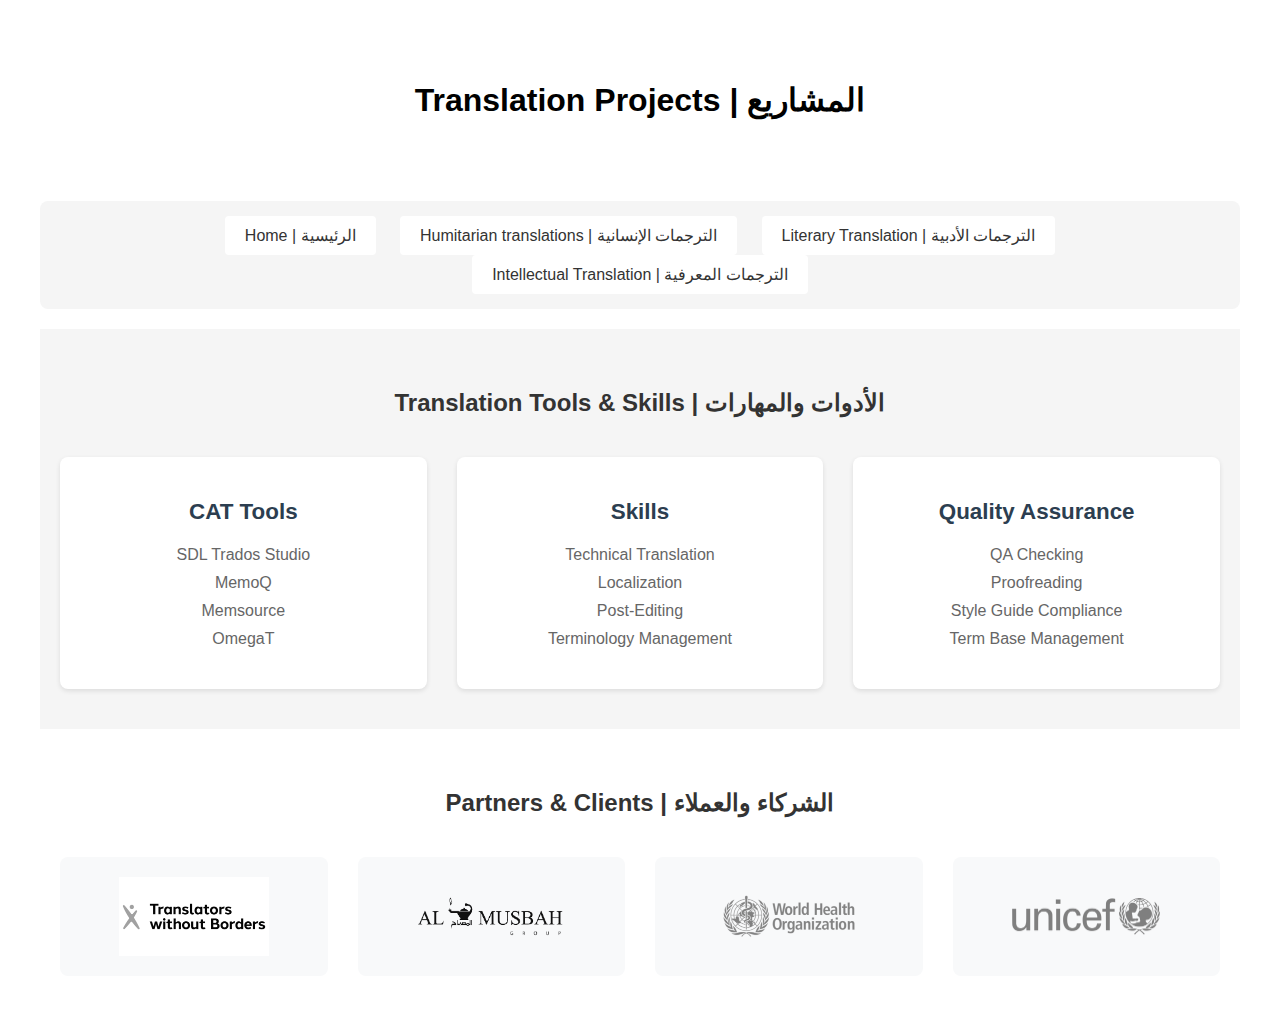
<file: index.html>
<!DOCTYPE html>
<html>
<head>
    <meta charset="UTF-8">
    <title>Translation Projects | المشاريع</title>
    <link rel="stylesheet" href="style.css">
</head>
<body>
    <div class="header">
        <h1>Translation Projects | المشاريع</h1>
    </div>

    <nav class="nav">
        <a href="index.html">Home | الرئيسية </a>
        <a href="Humitarian.html">Humitarian translations | الترجمات الإنسانية</a>
        <a href="literary.html">Literary Translation | الترجمات الأدبية</a>
        <a href="Intellectual.html">Intellectual Translation | الترجمات المعرفية</a>
    </nav>


    <!-- Skills & Tools Section -->
    <div class="skills-section">
        <h2>Translation Tools & Skills | الأدوات والمهارات</h2>
        <div class="tools-container">
            <div class="tool-card">
                <!-- <img src="img/cat-tools.jpg" alt="CAT Tools"> -->
                <h3>CAT Tools</h3>
                <ul>
                    <li>SDL Trados Studio</li>
                    <li>MemoQ</li>
                    <li>Memsource</li>
                    <li>OmegaT</li>
                </ul>
            </div>
            
            <div class="tool-card">
                <!-- <img src="img/skills.png" alt="Skills"> -->
                <h3>Skills</h3>
                <ul>
                    <li>Technical Translation</li>
                    <li>Localization</li>
                    <li>Post-Editing</li>
                    <li>Terminology Management</li>
                </ul>
            </div>

            <div class="tool-card">
                <!-- <img src="img/quality.png" alt="Quality Assurance"> -->
                <h3>Quality Assurance</h3>
                <ul>
                    <li>QA Checking</li>
                    <li>Proofreading</li>
                    <li>Style Guide Compliance</li>
                    <li>Term Base Management</li>
                </ul>
            </div>
        </div>
    </div>

    <!-- Partners Section -->
    <div class="partners-section">
        <h2>Partners & Clients | الشركاء والعملاء</h2>
        <div class="partners-grid">
            <div class="partner-logo">
                <img src="img/twb.png" alt="Partner 1">
            </div>
            <div class="partner-logo">
                <img src="img/musbah.png" alt="Partner 2">
            </div>
            <div class="partner-logo">
                <img src="img/who-2.png" alt="Partner 3">
            </div>
            <div class="partner-logo">
                <img src="img/unicef.png" alt="Partner 4">
            </div>
        </div>
    </div>
</body>
</html>
</file>
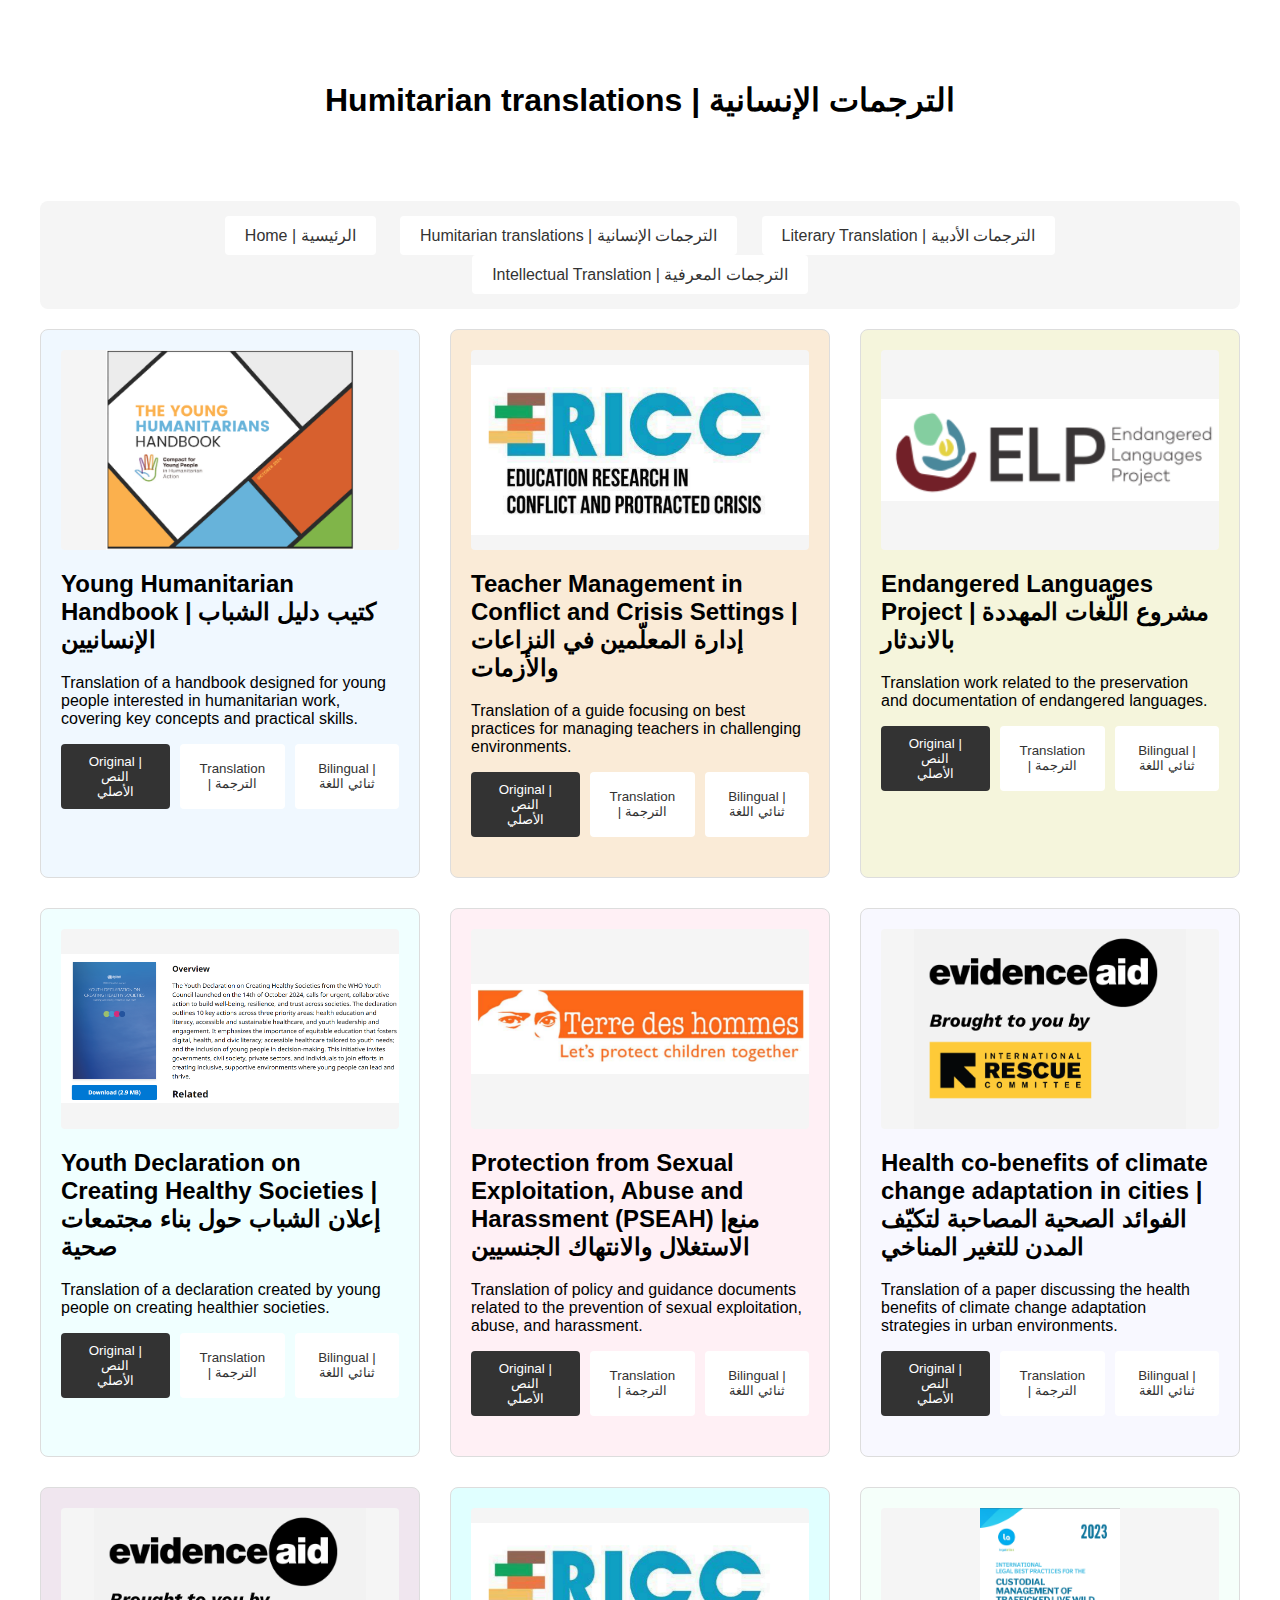
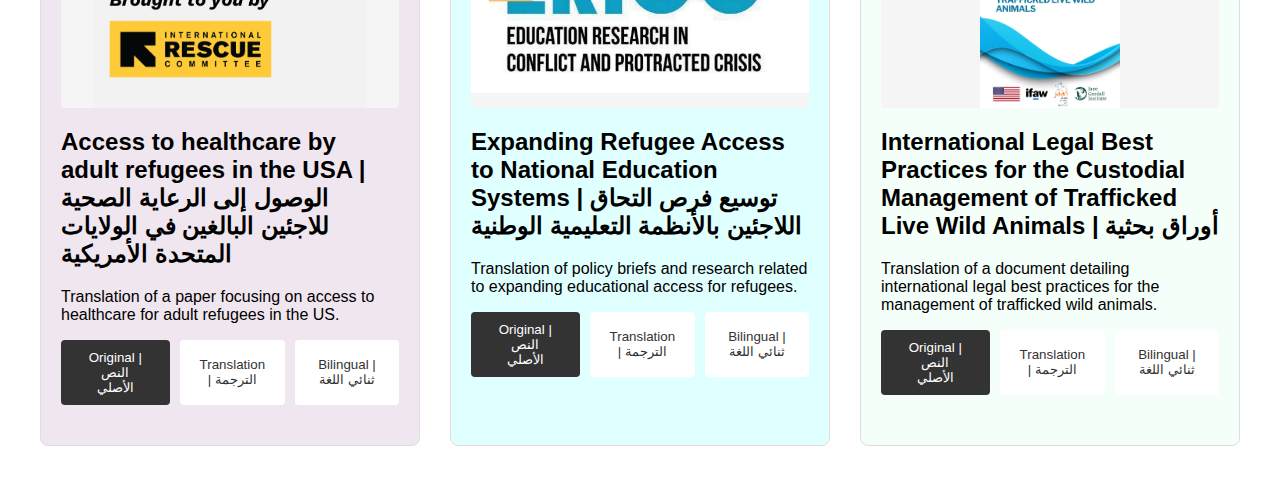
<file: Humitarian.html>
<!DOCTYPE html>
<html>
<head>
    <meta charset="UTF-8">
    <title>Humitarian translations | الترجمات الإنسانية</title>
    <link rel="stylesheet" href="style.css">
</head>
<body>
    <div class="header">
        <h1>Humitarian translations | الترجمات الإنسانية</h1>
    </div>

    <nav class="nav">
        <a href="index.html">Home | الرئيسية </a>
        <a href="Humitarian.html">Humitarian translations | الترجمات الإنسانية</a>
        <a href="literary.html">Literary Translation | الترجمات الأدبية</a>
        <a href="Intellectual.html">Intellectual Translation | الترجمات المعرفية</a>
    </nav>
    
    <!-- Project Cards -->
    <div class="projects-container">

        <!-- Project 1 -->
        <div class="project-card">
            <div class="project-header">
                <div class="project-image">
                   <img src="img/book.png" alt="Project 1 Image">
                </div>
                <div class="project-info">
                    <h2 class="project-title">Young Humanitarian Handbook | كتيب دليل الشباب الإنسانيين</h2>
                    <p>Translation of a handbook designed for young people interested in humanitarian work, covering key concepts and practical skills.</p>
                </div>
            </div>
            
            <div class="translation-tabs">
               <button class="tab active" onclick="window.open('https://drive.google.com/file/d/YOUR_ORIGINAL_FILE_ID_1/view?usp=sharing', '_blank')">Original | النص الأصلي</button>
               <button class="tab" onclick="window.open('https://drive.google.com/file/d/YOUR_TRANSLATION_FILE_ID_1/view?usp=sharing', '_blank')">Translation | الترجمة</button>
               <button class="tab" onclick="window.open('https://docs.google.com/document/d/1YSb-CkJrS8nGPD0redrLg1ZIjdRSQuIH/view?usp=sharing', '_blank')">Bilingual | ثنائي اللغة</button>
            </div>
        </div>

        <!-- Project 2 -->
        <div class="project-card">
            <div class="project-header">
                <div class="project-image">
                    <img src="img/eric.png" alt="Project 2 Image">
                </div>
                <div class="project-info">
                    <h2 class="project-title">Teacher Management in Conflict and Crisis Settings | إدارة المعلّمين في النزاعات والأزمات</h2>
                    <p>Translation of a guide focusing on best practices for managing teachers in challenging environments.</p>
                </div>
            </div>

            <div class="translation-tabs">
                <button class="tab active" onclick="window.open('https://drive.google.com/file/d/1ENMyIy4J-ijkgqwc4REczFoSX-yPrED0/view?usp=sharing', '_blank')">Original | النص الأصلي</button>
               <button class="tab" onclick="window.open('https://drive.google.com/file/d/15xM_IxhaQiTTHOTGgkAO22XZZrHTo4LS/view?usp=sharing', '_blank')">Translation | الترجمة</button>
               <button class="tab" onclick="window.open('https://drive.google.com/file/d/1n8NVIIZoK4oV-Nu4l_V3WTgb3vvhV7SE/view?usp=sharing', '_blank')">Bilingual | ثنائي اللغة</button>
            </div>
        </div>

        <!-- Project 3 -->
        <div class="project-card">
            <div class="project-header">
                <div class="project-image">
                    <img src="img/elp.png" alt="Project 3 Image">
                </div>
                <div class="project-info">
                    <h2 class="project-title">Endangered Languages Project | مشروع اللّغات المهددة بالاندثار </h2>
                     <p>Translation work related to the preservation and documentation of endangered languages.</p>
                </div>
            </div>
            
           <div class="translation-tabs">
                <button class="tab active" onclick="window.open('https://docs.google.com/spreadsheets/d/1Rs5QbKYGo0eUforuqqT_FUhMvLmlJpM0/view?usp=sharing', '_blank')">Original | النص الأصلي</button>
               <button class="tab" onclick="window.open('https://docs.google.com/spreadsheets/d/14IYA8taWAHykOFan7cczkL-5982_y_HI/view?usp=sharing', '_blank')">Translation | الترجمة</button>
               <button class="tab" onclick="window.open('https://docs.google.com/document/d/13wGnDY5m-crD1-AeOG6WFHMYoDUPjNBf/view?usp=sharing', '_blank')">Bilingual | ثنائي اللغة</button>
            </div>
        </div>

        <!-- Project 4 -->
        <div class="project-card">
            <div class="project-header">
                <div class="project-image">
                   <img src="img/who.png" alt="Project 4 Image">
                </div>
                <div class="project-info">
                    <h2 class="project-title">Youth Declaration on Creating Healthy Societies | إعلان الشباب حول بناء مجتمعات صحية</h2>
                    <p>Translation of a declaration created by young people on creating healthier societies.</p>
                </div>
            </div>

           <div class="translation-tabs">
               <button class="tab active" onclick="window.open('https://docs.google.com/document/d/1HbYbQPLv1_WJf1Zoh86Jq8bdCahzO9F9/edit?rtpof=true&tab=t.0', '_blank')">Original | النص الأصلي</button>
               <button class="tab" onclick="window.open('https://docs.google.com/document/d/13MWQfa0uHMGHxg4YUpQgPy1AL09l4QN-/edit?rtpof=true&tab=t.0', '_blank')">Translation | الترجمة</button>
               <button class="tab" onclick="window.open('https://docs.google.com/document/d/1NXMKULYAx6LcC8-axC9g4dU8xn76Bhcl/edit#heading=h.gjdgxs', '_blank')">Bilingual | ثنائي اللغة</button>
            </div>
        </div>
        
        <!-- Project 5 -->
        <div class="project-card">
            <div class="project-header">
                <div class="project-image">
                   <img src="img/PTC.png" alt="Project 5 Image">
                </div>
                <div class="project-info">
                    <h2 class="project-title">Protection from Sexual Exploitation, Abuse and Harassment (PSEAH) |منع الاستغلال والانتهاك الجنسيين  </h2>
                    <p>Translation of policy and guidance documents related to the prevention of sexual exploitation, abuse, and harassment.</p>
                </div>
            </div>
            
           <div class="translation-tabs">
                  <button class="tab active" onclick="window.open('https://drive.google.com/file/d/1AxScPtVKH-RlVZ8VVaxqNDJyI176w1gq/view?usp=sharing', '_blank')">Original | النص الأصلي</button>
                <button class="tab" onclick="window.open('https://drive.google.com/file/d/YOUR_TRANSLATION_FILE_ID_5/view?usp=sharing', '_blank')">Translation | الترجمة</button>
                 <button class="tab" onclick="window.open('https://docs.google.com/document/d/1wulFFUiHnQ88L92d_SSd4QWDRfgUqo8l/edit?usp=sharing&ouid=109220500611374292763&rtpof=true&sd=true', '_blank')">Bilingual | ثنائي اللغة</button>
            </div>
        </div>
        
        <!-- Project 6 -->
        <div class="project-card">
            <div class="project-header">
                <div class="project-image">
                    <img src="img/aid.png" alt="Project 6 Image">
                </div>
                <div class="project-info">
                    <h2 class="project-title"> Health co-benefits of climate change adaptation in cities | الفوائد الصحية المصاحبة لتكيّف المدن للتغير المناخي </h2>
                     <p>Translation of a paper discussing the health benefits of climate change adaptation strategies in urban environments.</p>
                </div>
            </div>

           <div class="translation-tabs">
               <button class="tab active" onclick="window.open('https://evidenceaid.org/resource/health-co-benefits-of-climate-change-adaptation-in-cities/', '_blank')">Original | النص الأصلي</button>
               <button class="tab" onclick="window.open('https://evidenceaid.org/resource/%d8%a7%d9%84%d9%81%d9%88%d8%a7%d8%a6%d8%af-%d8%a7%d9%84%d8%b5%d8%ad%d9%8a%d8%a9-%d8%a7%d9%84%d9%85%d8%b5%d8%a7%d8%ad%d8%a8%d8%a9-%d9%84%d8%aa%d9%83%d9%8a%d9%91%d9%81-%d8%a7%d9%84%d9%85%d8%af%d9%86/', '_blank')">Translation | الترجمة</button>
                <button class="tab" onclick="window.open('https://docs.google.com/document/d/1p2CvqGzSuUgGU2oqmEvNhH7wx86HMRem/edit?usp=sharing&ouid=109220500611374292763&rtpof=true&sd=true', '_blank')">Bilingual | ثنائي اللغة</button>
            </div>
        </div>

       <!-- Project 7 -->
        <div class="project-card">
            <div class="project-header">
                <div class="project-image">
                  <img src="img/aid.png" alt="Project 7 Image">
                </div>
                <div class="project-info">
                    <h2 class="project-title">Access to healthcare by adult refugees in the USA | الوصول إلى الرعاية الصحية للاجئين البالغين في الولايات المتحدة الأمريكية</h2>
                     <p>Translation of a paper focusing on access to healthcare for adult refugees in the US.</p>
                </div>
            </div>
            
             <div class="translation-tabs">
                <button class="tab active" onclick="window.open('https://evidenceaid.org/resource/health-co-benefits-of-climate-change-adaptation-in-cities/', '_blank')">Original | النص الأصلي</button>
                 <button class="tab" onclick="window.open('https://drive.google.com/file/d/1SOi-2dv3XR1vJ4nT9RsTxFsX-yIHLBnp/view?usp=sharing', '_blank')">Translation | الترجمة</button>
                 <button class="tab" onclick="window.open('https://docs.google.com/document/d/1p2CvqGzSuUgGU2oqmEvNhH7wx86HMRem/edit?usp=sharing&ouid=109220500611374292763&rtpof=true&sd=true', '_blank')">Bilingual | ثنائي اللغة</button>
            </div>
        </div>

         <!-- Project 8 -->
        <div class="project-card">
            <div class="project-header">
                <div class="project-image">
                   <img src="img/eric.png" alt="Project 8 Image">
              
                </div>
                <div class="project-info">
                    <h2 class="project-title">Expanding Refugee Access to National Education Systems | توسيع فرص التحاق اللاجئين بالأنظمة التعليمية الوطنية </h2>
                   <p>Translation of policy briefs and research related to expanding educational access for refugees.</p>
                </div>
            </div>

           <div class="translation-tabs">
                 <button class="tab active" onclick="window.open('https://figshare.com/articles/online_resource/ERICC_Policy_Brief_Expanding_Refugee_Access_to_National_Education_Systems_The_State_of_the_Evidence_on_Enabling_Factors_Constraints_and_Interventions/27047962?file=49248286', '_blank')">Original | النص الأصلي</button>
                <button class="tab" onclick="window.open('https://docs.google.com/document/d/1LItf4aTwmNaX3Mdvy6A9iUzYlPExk9Ao/edit?usp=drive_link&ouid=109220500611374292763&rtpof=true&sd=true', '_blank')">Translation | الترجمة</button>
                <button class="tab" onclick="window.open('https://docs.google.com/document/d/1dUthf95AK0CuEuBC6mltheJIPsPIWKbd/edit?usp=sharing&ouid=109220500611374292763&rtpof=true&sd=true', '_blank')">Bilingual | ثنائي اللغة</button>
            </div>
        </div>

        <!-- Project 9 -->
        <div class="project-card">
            <div class="project-header">
                <div class="project-image">
                   <img src="img/wilds.png" alt="Project 9 Image">
                </div>
                <div class="project-info">
                    <h2 class="project-title">International Legal Best Practices for the Custodial Management of Trafficked Live Wild Animals | أوراق بحثية</h2>
                    <p>Translation of a document detailing international legal best practices for the management of trafficked wild animals.</p>
                </div>
            </div>
            
           <div class="translation-tabs">
                 <button class="tab active" onclick="window.open('https://www.academia.edu/108209364/INTERNATIONAL_LEGAL_BEST_PRACTICES_FOR_THE_CUSTODIAL_MANAGEMENT_OF_TRAFFICKED_LIVE_WILD_ANIMALS', '_blank')">Original | النص الأصلي</button>
               <button class="tab" onclick="window.open('https://drive.google.com/file/d/YOUR_TRANSLATION_FILE_ID_9/view?usp=sharing', '_blank')">Translation | الترجمة</button>
                <button class="tab" onclick="window.open('https://docs.google.com/document/d/1tpuKg2qYv5tet5ixHfGiO1HBE1ZevFyv/edit?usp=drive_link&ouid=109220500611374292763&rtpof=true&sd=true', '_blank')">Bilingual | ثنائي اللغة</button>
            </div>
        </div>
    </div> <!-- End of projects-container -->


</body>
</html>
</file>
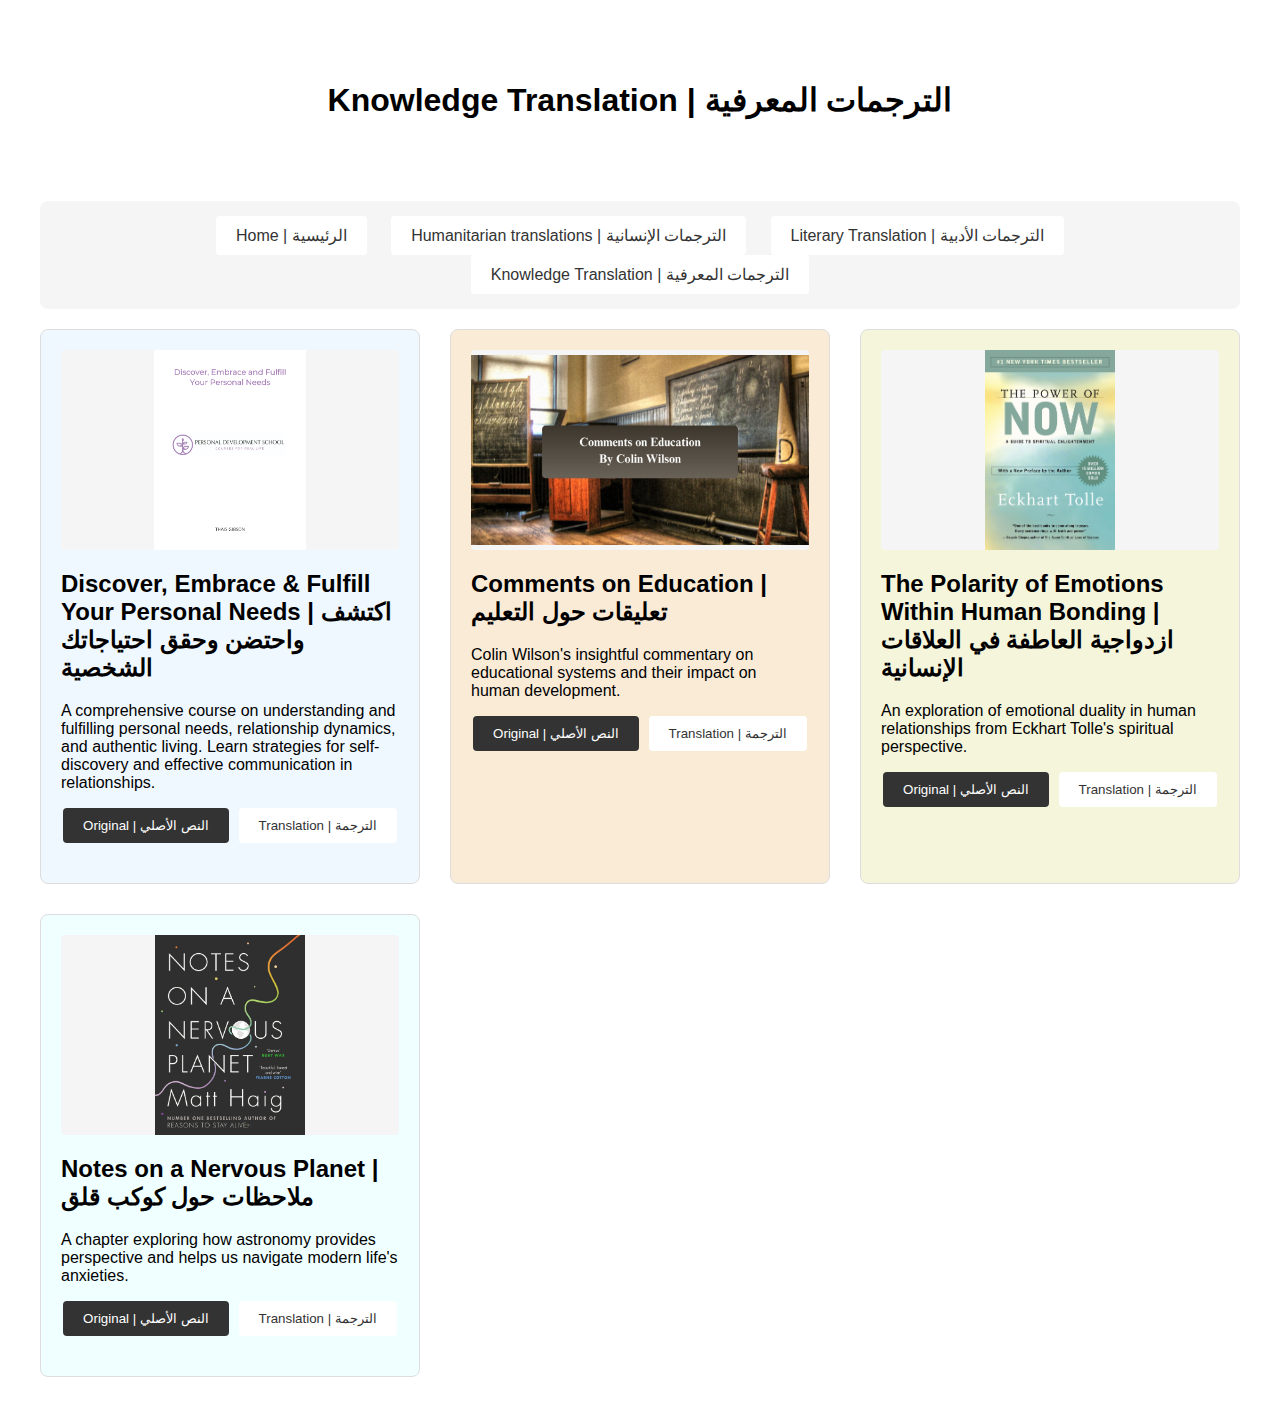
<file: Intellectual.html>
<!DOCTYPE html>
<html>
<head>
    <meta charset="UTF-8">
    <title>Knowledge Translation | الترجمات المعرفية</title>
    <link rel="stylesheet" href="style.css">
</head>
<body>
    <div class="header">
        <h1>Knowledge Translation | الترجمات المعرفية</h1>
    </div>

    <nav class="nav">
        <a href="index.html">Home | الرئيسية </a>
        <a href="Humitarian.html">Humanitarian translations | الترجمات الإنسانية</a>
        <a href="literary.html">Literary Translation | الترجمات الأدبية</a>
        <a href="intellectual.html">Knowledge Translation | الترجمات المعرفية</a>
    </nav>

    <div class="projects-container">
        <!-- Project 1 - Personal Development -->
        <div class="project-card">
            <div class="project-header">
                <div class="project-image">
                    <img src="img/pds.png" alt="Personal Development Course">
                </div>
                <div class="project-info">
                    <h2 class="project-title">Discover, Embrace & Fulfill Your Personal Needs | اكتشف واحتضن وحقق احتياجاتك الشخصية</h2>
                    <p>A comprehensive course on understanding and fulfilling personal needs, relationship dynamics, and authentic living. Learn strategies for self-discovery and effective communication in relationships.</p>
                </div>
            </div>
            <div class="translation-tabs">
                <button class="tab active" onclick="window.open('https://drive.google.com/file/d/1lwP1Hayc9GbG3A2sEVPOwnJEVSYm7G4-/view?usp=sharing', '_blank')">Original | النص الأصلي</button>
                <button class="tab" onclick="window.open('https://drive.google.com/drive/u/0/folders/1PRa6NNXS2VqMr8JdxcOnArjNT4_FJZYi', '_blank')">Translation | الترجمة</button>
            </div>
        </div>

        <!-- Project 2 - Colin Wilson -->
        <div class="project-card">
            <div class="project-header">
                <div class="project-image">
                    <img src="img/Co.jpg" alt="Comments on Education">
                </div>
                <div class="project-info">
                    <h2 class="project-title">Comments on Education | تعليقات حول التعليم</h2>
                    <p>Colin Wilson's insightful commentary on educational systems and their impact on human development.</p>
                </div>
            </div>
            <div class="translation-tabs">
                <button class="tab active" onclick="window.open('https://robertlenkiewicz.org/sites/default/files/e25_pdfs/Wilson%2C%20Colin%20EDU_Binder2_op-114.pdf', '_blank')">Original | النص الأصلي</button>
                <button class="tab" onclick="window.open('https://farawayadaydream.wordpress.com/2020/11/25/comments-on-education/', '_blank')">Translation | الترجمة</button>
            </div>
        </div>

        <!-- Project 3 - Eckhart Tolle -->
        <div class="project-card">
            <div class="project-header">
                <div class="project-image">
                    <img src="img/pon.jpg" alt="The Power of Now">
                </div>
                <div class="project-info">
                    <h2 class="project-title">The Polarity of Emotions Within Human Bonding | ازدواجية العاطفة في العلاقات الإنسانية</h2>
                    <p>An exploration of emotional duality in human relationships from Eckhart Tolle's spiritual perspective.</p>
                </div>
            </div>
            <div class="translation-tabs">
                <button class="tab active" onclick="window.open('https://www.goodreads.com/book/show/6708.The_Power_of_Now', '_blank')">Original | النص الأصلي</button>
                <button class="tab" onclick="window.open('https://farawayadaydream.wordpress.com/2022/06/18/the-polarity-of-emotions-within-human-bonding/', '_blank')">Translation | الترجمة</button>
            </div>
        </div>

        <!-- Project 4 - Matt Haig -->
        <div class="project-card">
            <div class="project-header">
                <div class="project-image">
                    <img src="img/non.jpg" alt="Notes on a Nervous Planet">
                </div>
                <div class="project-info">
                    <h2 class="project-title">Notes on a Nervous Planet | ملاحظات حول كوكب قلق</h2>
                    <p>A chapter exploring how astronomy provides perspective and helps us navigate modern life's anxieties.</p>
                </div>
            </div>
            <div class="translation-tabs">
                <button class="tab active" onclick="window.open('https://www.goodreads.com/book/show/40404801-notes-on-a-nervous-planet', '_blank')">Original | النص الأصلي</button>
                <button class="tab" onclick="window.open('https://farawayadaydream.wordpress.com/2019/08/31/how-astronomy-helps-us-in-our-lives/', '_blank')">Translation | الترجمة</button>
            </div>
        </div>
    </div>

    <script>
        // Copy the showContent function from index.html
    </script>
</body>
</html>
</file>
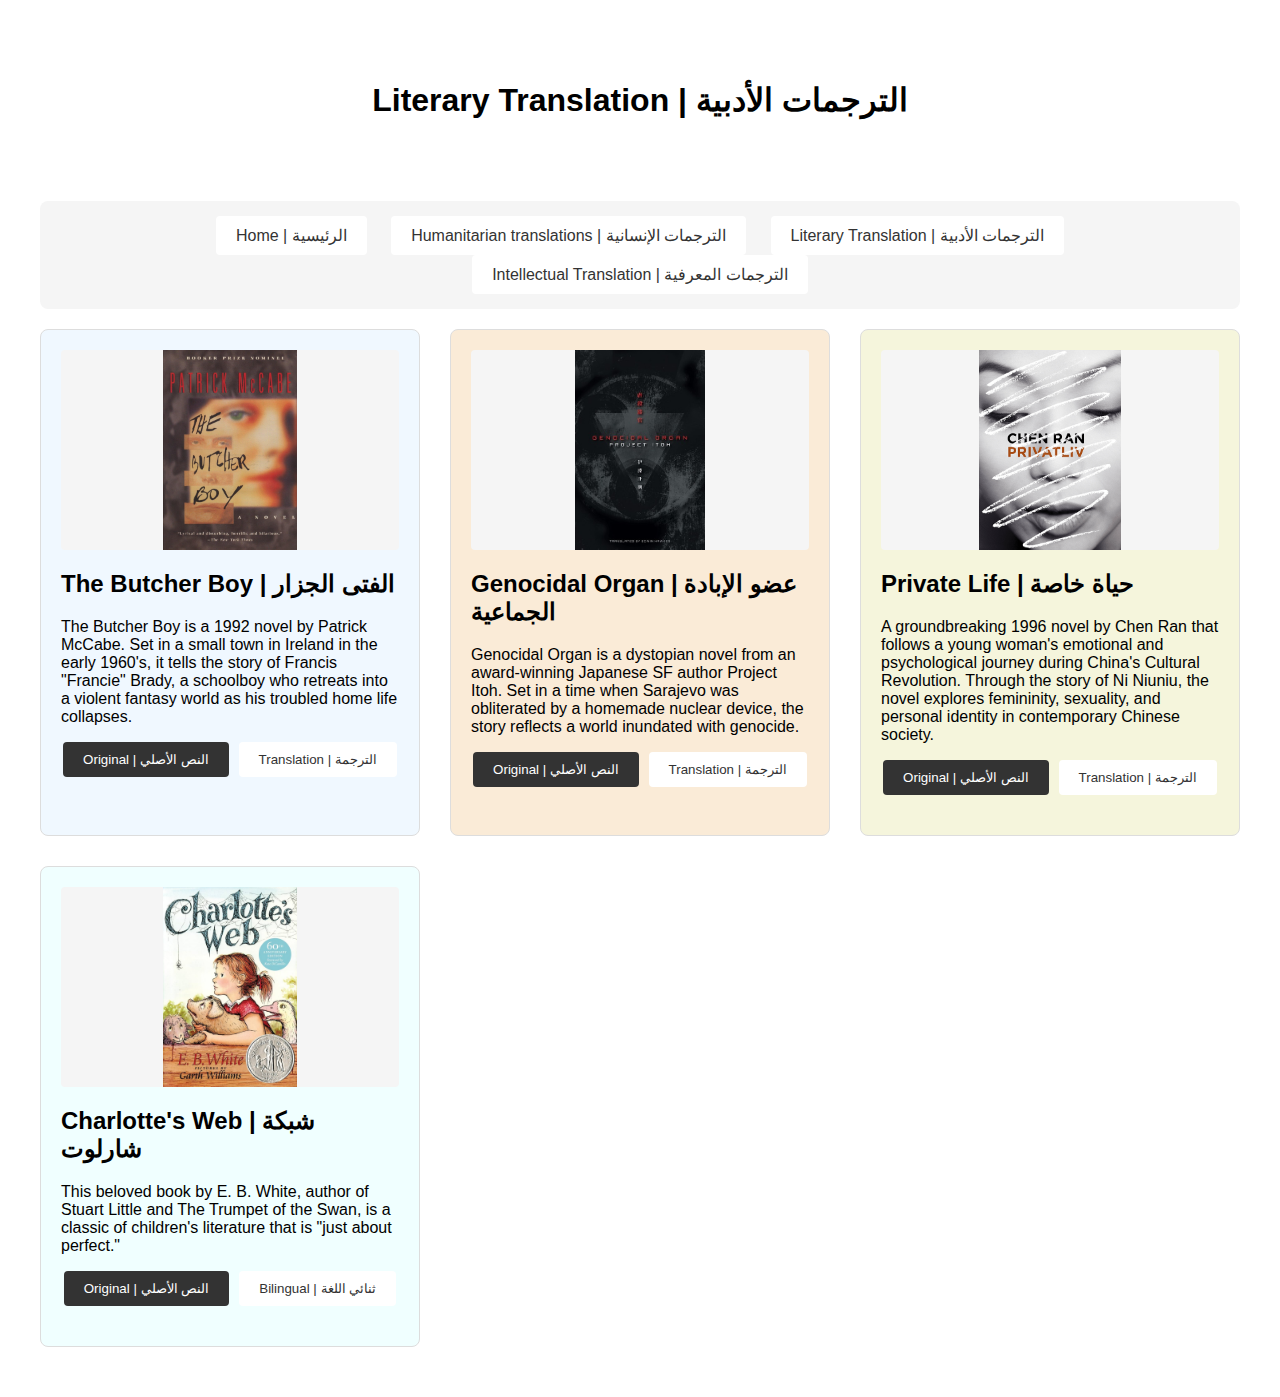
<file: literary.html>
<!DOCTYPE html>
<html>
<head>
    <meta charset="UTF-8">
    <title>Literary Translation | الترجمات الأدبية</title>
    <link rel="stylesheet" href="style.css">
</head>
<body>
    <div class="header">
        <h1>Literary Translation | الترجمات الأدبية</h1>
    </div>

    <nav class="nav">
        <a href="index.html">Home | الرئيسية </a>
        <a href="Humitarian.html">Humanitarian translations | الترجمات الإنسانية</a>
        <a href="literary.html">Literary Translation | الترجمات الأدبية</a>
        <a href="Intellectual.html">Intellectual Translation | الترجمات المعرفية</a>
    </nav>

    <div class="projects-container">
        <!-- Project 1 - The Butcher Boy -->
        <div class="project-card">
            <div class="project-header">
                <div class="project-image">
                    <img src="img/bb.jpg" alt="The Butcher Boy">
                </div>
                <div class="project-info">
                    <h2 class="project-title">The Butcher Boy | الفتى الجزار</h2>
                    <p>The Butcher Boy is a 1992 novel by Patrick McCabe. Set in a small town in Ireland in the early 1960's, it tells the story of Francis "Francie" Brady, a schoolboy who retreats into a violent fantasy world as his troubled home life collapses.</p>
                </div>
            </div>
            <div class="translation-tabs">
                <button class="tab active" onclick="window.open('https://archive.org/details/butcherboy0000mcca', '_blank')">Original | النص الأصلي</button>
                <button class="tab" onclick="window.open('https://drive.google.com/file/d/1_w09TPD0klX13HE5iMr5inGJOvHAO2TN/view', '_blank')">Translation | الترجمة</button>
            </div>
        </div>

        <!-- Project 2 - Genocidal Organ -->
        <div class="project-card">
            <div class="project-header">
                <div class="project-image">
                    <img src="img/pi.jpg" alt="Genocidal Organ">
                </div>
                <div class="project-info">
                    <h2 class="project-title">Genocidal Organ | عضو الإبادة الجماعية</h2>
                <p> Genocidal Organ is a dystopian novel from an award-winning Japanese SF author Project Itoh. Set in a time when Sarajevo was obliterated by a homemade nuclear device, the story reflects a world inundated with genocide.</p>   </div>
            </div>
            <div class="translation-tabs">
                <button class="tab active" onclick="window.open('https://archive.org/details/manga_Genocidal_Organ', '_blank')">Original | النص الأصلي</button>
                <button class="tab" onclick="window.open('https://drive.google.com/file/d/1XBxUfdDQzB8RpwhUhu1CzePpmoLLeUk9/view', '_blank')">Translation | الترجمة</button>
            </div>
        </div>

        <!-- Project 3 - Private Life -->
        <div class="project-card">
            <div class="project-header">
                <div class="project-image">
                    <img src="img/pl.png" alt="Private Life">
                </div>
                <div class="project-info">
                    <h2 class="project-title">Private Life | حياة خاصة</h2>
                    <p>A groundbreaking 1996 novel by Chen Ran that follows a young woman's emotional and psychological journey during China's Cultural Revolution. Through the story of Ni Niuniu, the novel explores femininity, sexuality, and personal identity in contemporary Chinese society.</p>
                </div>
            </div>
            <div class="translation-tabs">
                <button class="tab active" onclick="window.open('https://www.goodreads.com/book/show/493178.A_Private_Life', '_blank')">Original | النص الأصلي</button>
                <button class="tab" onclick="window.open('https://drive.google.com/file/d/1THOLXONayezIuj7TZFGXyUaRJSrlSeoD/view?usp=sharing', '_blank')">Translation | الترجمة</button>
            </div>
        </div>

        <!-- Project 4 - Charlotte's Web -->
        <div class="project-card">
            <div class="project-header">
                <div class="project-image">
                    <img src="img/cw.jpg" alt="Charlotte's Web">
                </div>
                <div class="project-info">
                    <h2 class="project-title">Charlotte's Web | شبكة شارلوت</h2>
                    <p>This beloved book by E. B. White, author of Stuart Little and The Trumpet of the Swan, is a classic of children's literature that is "just about perfect."</p>
                </div>
            </div>
            <div class="translation-tabs">
                <button class="tab active" onclick="window.open('https://www.goodreads.com/book/show/24178.Charlotte_s_Web', '_blank')">Original | النص الأصلي</button>
                <button class="tab" onclick="window.open('https://drive.google.com/file/d/12HiGZ3g80lZakmmR46daKVX_YqdxpZ4z/view?usp=sharing', '_blank')">Bilingual | ثنائي اللغة</button>
            </div>
        </div>
    </div>

    <script>
        // Copy the showContent function from index.html
    </script>
</body>
</html>
</file>
<file: style.css>
body {
            font-family: Arial, sans-serif;
            max-width: 1200px;
            margin: 0 auto;
            padding: 20px;
        }
        .header {
            text-align: center;
            padding: 40px 0;
        }
        .nav {
            background: #f5f5f5;
            padding: 15px;
            border-radius: 8px;
            margin: 20px 0;
            text-align: center;
        }
        .nav a {
            color: #333;
            text-decoration: none;
            padding: 10px 20px;
            margin: 0 10px;
            border-radius: 4px;
            background: #fff;
            display: inline-block;
        }
        .nav a:hover {
            background: #e0e0e0;
        }
        .projects-container {
          display: flex;
          flex-wrap: wrap;
          justify-content: space-between; /* Evenly space the cards */
        }

        .project-card {
          width: calc(33.333% - 20px);  /* Adjust for spacing and card count */
          border: 1px solid #ddd;
          border-radius: 8px;
          padding: 20px;
          margin-bottom: 30px;
          box-sizing: border-box; /* Ensure padding and border is included in width */
        }


        .project-image {
            width: 100%;
            height: 200px;
            background: #f5f5f5;
            margin-bottom: 20px;
            border-radius: 4px;
            display: flex;
            align-items: center;
            justify-content: center;
            overflow: hidden;
        }
        .project-image img {
            max-width: 100%;
            max-height: 100%;
            display: block; /* to remove spacing below image*/
             object-fit: contain; /* Adjust as needed: contain, cover, or none*/
        }
        .translation-tabs {
            display: flex;
             justify-content: center;  /* Center tabs */
            gap: 10px;
            margin-bottom: 20px;
        }
       .tab {
            padding: 10px 20px;
            border: none;
            border-radius: 4px;
            cursor: pointer;
            transition: background-color 0.3s;
            background: #fff; /* added background to tab */
            color: #333; /* added color to tab */
            text-decoration: none; /*added this so that button does not have text underlines*/
        }
        .tab.active {
            background: #333;
            color: white;
        }
         .tab:hover {
            background: #e0e0e0;
        }
        .translation-content {
            border: 1px solid #ddd;
            padding: 20px;
            border-radius: 4px;
        }
        .content-section {
            display: none;
        }
        .content-section.active {
            display: block;
        }
        .arabic {
            direction: rtl;
            text-align: right;
        }
        .english {
            direction: ltr;
            text-align: left;
        }


        .drive-preview {
            margin-top: 30px;
            padding: 15px;
            background: #f9f9f9;
            border-radius: 8px;
            position: relative; /* Needed for aspect ratio trick */
        }
        .drive-preview h4 {
            margin-bottom: 15px;
        }
          
        /* Hide the drive preview */
        .drive-preview {
          display: none;
        }


        @media (max-width: 992px) {
          .project-card {
            width: calc(50% - 20px); /* Two columns on medium-sized screens */
          }
        }
      
        @media (max-width: 768px) {
          .project-card {
             width: 100%; /* Single column on smaller screens */
          }
        }
        
        /* Pastel Color Palette */
        .project-card:nth-child(1) { background-color: #f0f8ff; } /* AliceBlue */
        .project-card:nth-child(2) { background-color: #faebd7; } /* AntiqueWhite */
        .project-card:nth-child(3) { background-color: #f5f5dc; } /* Beige */
        .project-card:nth-child(4) { background-color: #f0ffff; } /* Azure */
        .project-card:nth-child(5) { background-color: #fff0f5; } /* LavenderBlush */
        .project-card:nth-child(6) { background-color: #f8f8ff; } /* GhostWhite */
        .project-card:nth-child(7) { background-color: #f0e6ef; } /* Lavender */
        .project-card:nth-child(8) { background-color: #e0ffff; } /* LightCyan */
        .project-card:nth-child(9) { background-color: #f5fffa; } /* MintCream */
        .project-card:nth-child(10) { background-color: #ffe4e1; } /* MistyRose */

    /* Existing CSS code */


/* Tool Cards */
.tool-card {
    background: white;
    padding: 30px;
    border-radius: 8px;
    box-shadow: 0 2px 5px rgba(0,0,0,0.1);
    transition: transform 0.3s ease;
    text-align: center;
}

.tool-card img {
    width: 120px;  /* Increased from 60px */
    height: 120px; /* Increased from 60px */
    margin: 0 auto 25px; /* Centered with more bottom margin */
    display: block;
    object-fit: contain; /* Ensures image maintains aspect ratio */
}

.tool-card h3 {
    color: #2c3e50;
    margin-bottom: 20px;
    font-size: 1.4em;
}


    /* Skills & Tools Section */
.skills-section {
    padding: 40px 20px;
    background: #f5f5f5;
}

.skills-section h2, .partners-section h2 {
    text-align: center;
    margin-bottom: 40px;
    color: #333;
}

.tools-container {
    display: grid;
    grid-template-columns: repeat(auto-fit, minmax(250px, 1fr));
    gap: 30px;
    max-width: 1200px;
    margin: 0 auto;
}

.tool-card {
    background: white;
    padding: 20px;
    border-radius: 8px;
    box-shadow: 0 2px 5px rgba(0,0,0,0.1);
    transition: transform 0.3s ease;
}

.tool-card:hover {
    transform: translateY(-5px);
}

.tool-card img {
    width: 60px;
    height: 60px;
    margin-bottom: 15px;
}

.tool-card h3 {
    color: #2c3e50;
    margin-bottom: 15px;
}

.tool-card ul {
    list-style: none;
    padding: 0;
}

.tool-card ul li {
    padding: 5px 0;
    color: #666;
}

/* Partners Section */
.partners-section {
    padding: 40px 20px;
    background: white;
}

.partners-grid {
    display: grid;
    grid-template-columns: repeat(auto-fit, minmax(200px, 1fr));
    gap: 30px;
    max-width: 1200px;
    margin: 0 auto;
}

.partner-logo {
    display: flex;
    justify-content: center;
    align-items: center;
    padding: 20px;
    background: #f8f9fa;
    border-radius: 8px;
    transition: transform 0.3s ease;
}

.partner-logo:hover {
    transform: scale(1.05);
}

.partner-logo img {
    max-width: 150px;
    height: auto;
    filter: grayscale(100%);
    transition: filter 0.3s ease;
}

.partner-logo:hover img {
    filter: grayscale(0%);
}

/* Responsive Design */
@media (max-width: 768px) {
    .tools-container {
        grid-template-columns: 1fr;
    }
    
    .partners-grid {
        grid-template-columns: repeat(2, 1fr);
    }
}

@media (max-width: 480px) {
    .partners-grid {
        grid-template-columns: 1fr;
    }
}
</file>
